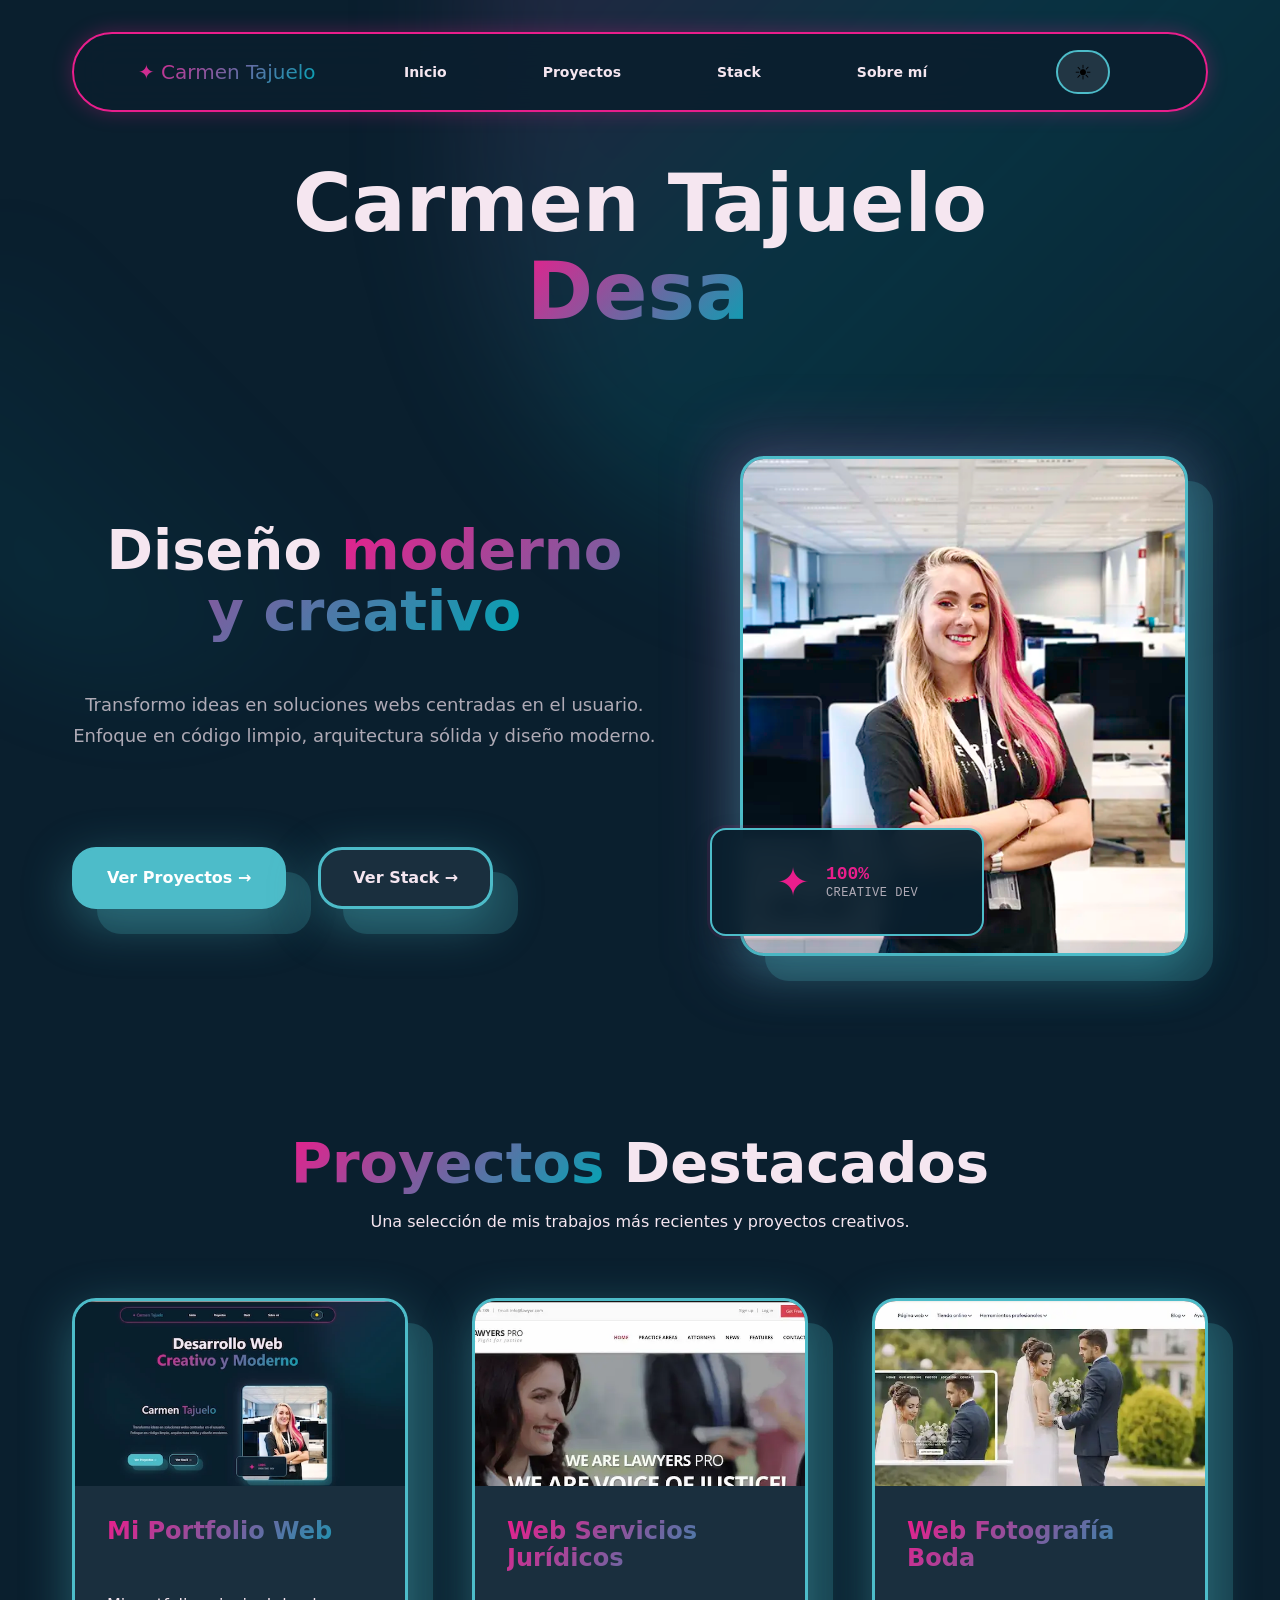
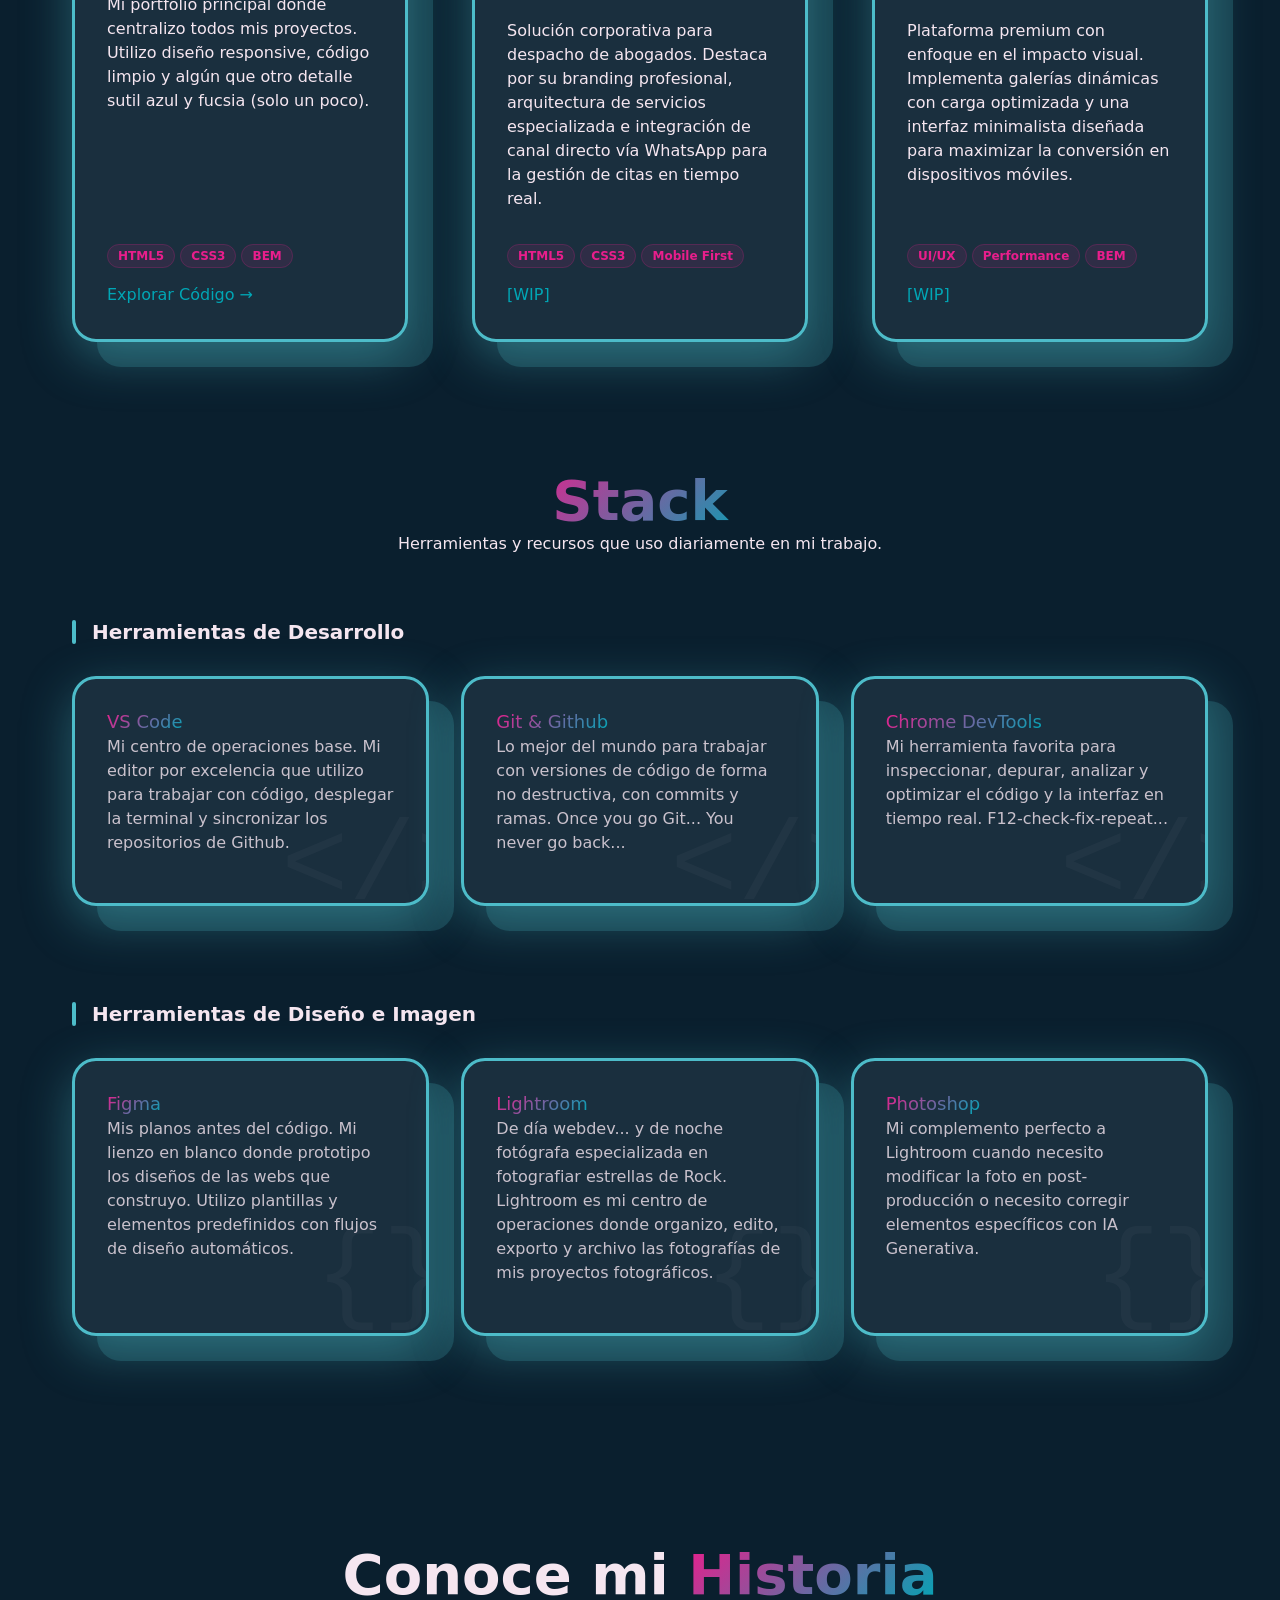
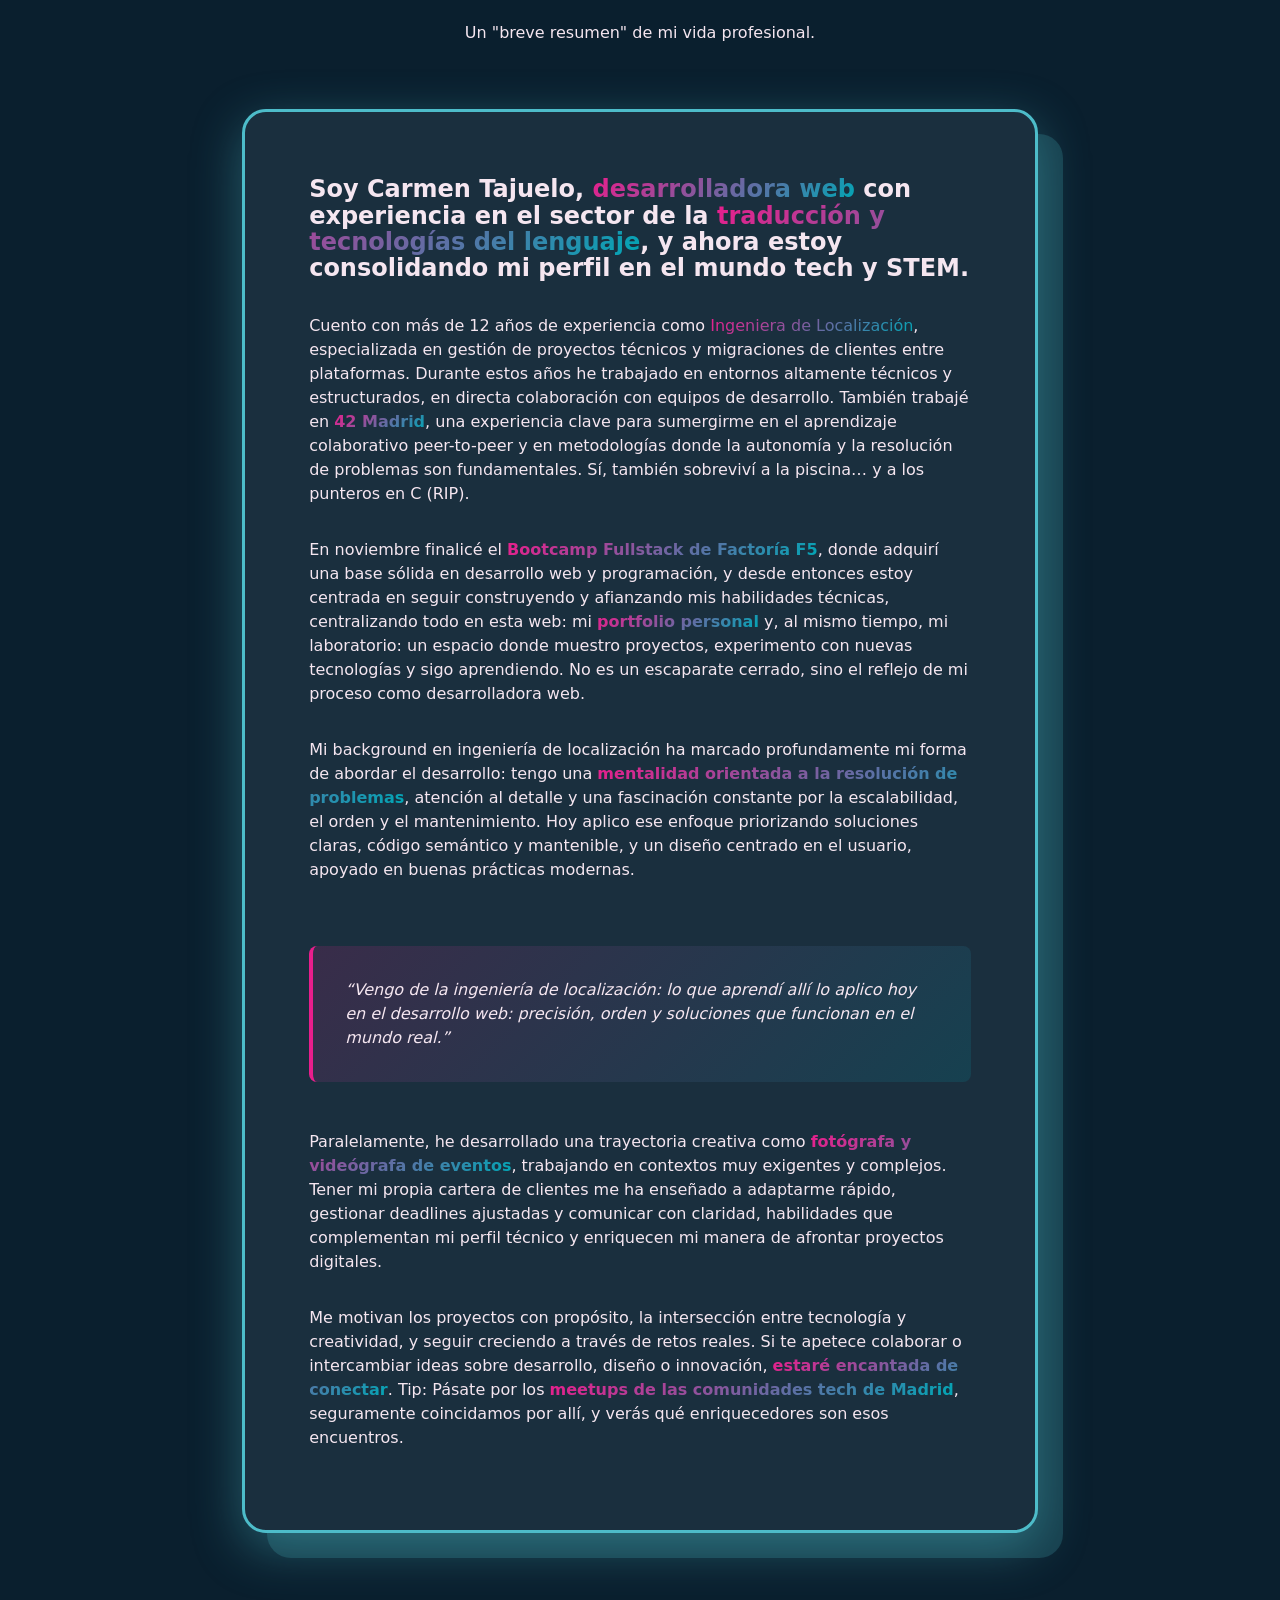
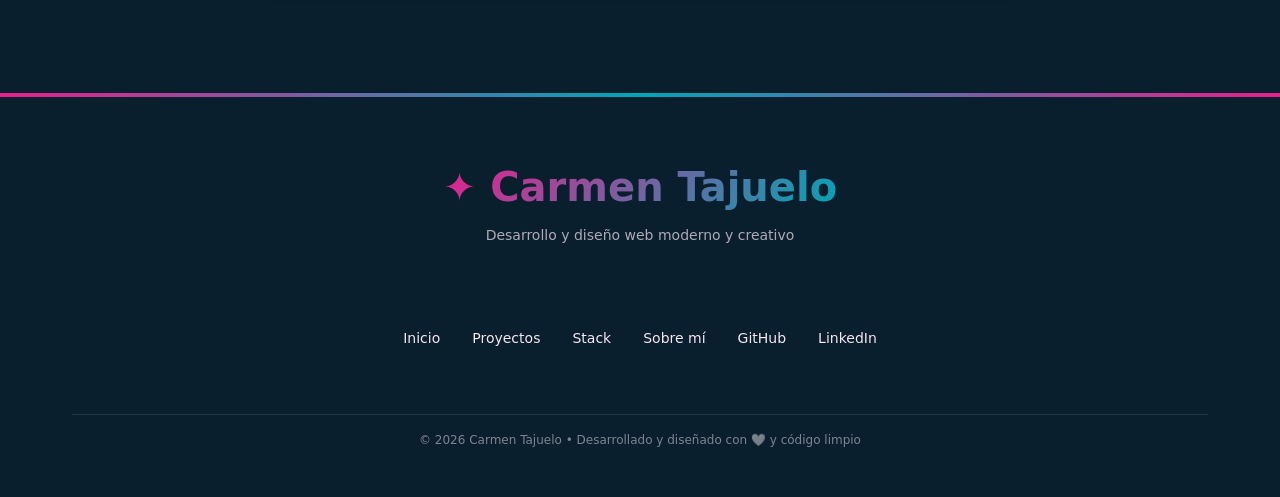
<file: index.html>
<!DOCTYPE html>
<html lang="en">

<head>
    <meta charset="UTF-8">
    <meta name="viewport" content="width=device-width, initial-scale=1.0">
    <title>Carmen Tajuelo | Desarrolladora Web</title>

    <meta name="description" content="Desarrolladora Web.">

    <meta name="robots" content="index, follow">

    <meta property="og:title" content="Carmen Tajuelo | Desarrolladora Web">
    <meta property="og:description" content="Portfolio profesional de Carmen Tajuelo.">
    <meta property="og:image"
        content="https://carmentajuelo.github.io/carmen-tajuelo-portfolio/assets/images/pictures/carmen-tajuelo-web-developer.webp">

    <link rel="stylesheet" href="css/styles.min.css">

    <link rel="icon" type="image/png" href="assets/images/icons/favicon_blue.ico">


</head>

<body>

    <!-- NAVBAR SECTION -->
    <header class="nav-block">
        <div class="container">
            <div class="nav-content">

                <div class="nav__logo"><a href="#home">✦ Carmen Tajuelo</a></div>

                <nav class="nav__menu" id="navMenu" aria-label="Navegación principal">
                    <ul class="nav__list">
                        <li><a href="#home" class="nav__link">Inicio</a></li>
                        <li><a href="#projects" class="nav__link">Proyectos</a></li>
                        <li><a href="#tools" class="nav__link">Stack</a></li>
                        <li><a href="#about" class="nav__link">Sobre mí</a></li>
                    </ul>
                </nav>
                <button class="theme-toggle" id="themeToggle" aria-label="Cambiar tema">
                    <span class="theme-toggle__icon">🌙</span>
                </button>
                <div class="nav__actions">
                    <button class="nav__hamburger" id="navToggle" aria-label="Abrir menú de navegación"
                        aria-expanded="false" aria-controls="navMenu">☰</button>

                </div>

            </div>
        </div>
    </header>


    <main>
        <!-- HERO SECTION -->
        <section class="section hero" id="home">
            <div class="container">
                <div class="hero__wrapper">
                    <!--h1 class="hero__title">Desarrollo Web <br><span class="text-gradient">Creativo y Moderno</span>
                    </h1>-->
                    <h1 class="hero__title typewriter-container">
                        <span id="line1"></span><br>
                        <span id="line2" class="text-gradient"></span>
                        <span id="cursor" class="cursor"></span>
                    </h1>

                    <div class="hero__text">
                        <h2>Diseño <span class="text-gradient">moderno y creativo</span></h2>
                        <p class="hero__description">Transformo ideas en soluciones webs centradas en el usuario.
                            <br>Enfoque en código limpio, arquitectura sólida y diseño moderno.
                        </p>

                    </div>

                    <div class="hero__visual">
                        <div class="hero__image-container">
                            <img src="assets/images/pictures/carmen-tajuelo-web-developer.webp" width="500" height="500"
                                class="hero__photo" alt="Carmen Tajuelo, desarrolladora web" fetchpriority="high"
                                loading="eager">
                            <div class="hero__floating-badge">
                                <span class="badge__icon">✦</span>
                                <div class="badge__text">
                                    <strong>100%</strong>
                                    <span>Creative Dev</span>
                                </div>
                            </div>
                        </div>
                    </div>

                    <div class="hero__actions">
                        <a href="#projects" class="btn btn--primary">Ver Proyectos →</a>
                        <a href="#tools" class="btn btn--outline">Ver Stack →</a>
                    </div>
                </div>
            </div>
        </section>

        <!-- PROJECTS SECTION -->
        <section class="section" id="projects" aria-labelledby="projects-title">
            <div class="container">
                <div class="content">

                    <header class="projects__intro">
                        <h2 id="projects-title" class="section__title"><span class="text-gradient">Proyectos</span>
                            Destacados</h2>
                        <p class="section__description">Una selección de mis trabajos más recientes y proyectos
                            creativos.</p>
                    </header>

                    <div class="projects__grid">
                        <article class="project-card" aria-labelledby="project-title-1">
                            <div class="project-card__image">
                                <img src="assets/images/icons/Carmen-Tajuelo-Portfolio-Personal.webp" width="600"
                                    height="400" alt="Vista previa del diseño del Portfolio de Carmen Tajuelo"
                                    loading="lazy">
                            </div>

                            <div class="project-card__content">
                                <h3 id="project-title-1" class="project-card__title text-gradient">Mi Portfolio Web</h3>

                                <p class="project-card__description">
                                    Mi portfolio principal donde centralizo todos mis proyectos. Utilizo diseño
                                    responsive, código limpio y algún que otro detalle sutil azul y fucsia (solo un
                                    poco).
                                </p>

                                <div class="project-card__tags" role="list" aria-label="Tecnologías usadas">
                                    <span class="tag" role="listitem">HTML5</span>
                                    <span class="tag" role="listitem">CSS3</span>
                                    <span class="tag" role="listitem">BEM</span>
                                </div>

                                <a href="https://github.com/CarmenTajuelo/carmen-tajuelo-portfolio" target="_blank"
                                    class="project-card__link"
                                    aria-label="Explorar el código fuente de Mi Portfolio Web en GitHub">
                                    Explorar Código <span aria-hidden="true">→</span>
                                </a>
                            </div>
                        </article>

                        <article class="project-card" aria-labelledby="project-inma">
                            <div class="project-card__image">
                                <img src="assets/images/icons/Carmen-Tajuelo-Portfolio-Abogado.webp" width="600"
                                    height="400" alt="Captura de pantalla de la web corporativa de servicios jurídicos"
                                    loading="lazy">
                            </div>
                            <div class="project-card__content">
                                <h3 id="project-inma" class="project-card__title text-gradient">Web Servicios Jurídicos
                                </h3>
                                <p class="project-card__description">
                                    Solución corporativa para despacho de abogados. Destaca por su branding profesional,
                                    arquitectura de servicios especializada e integración de canal directo vía WhatsApp
                                    para la gestión de citas en tiempo real.

                                </p>
                                <div class="project-card__tags" role="list" aria-label="Tecnologías utilizadas">
                                    <span class="tag" role="listitem">HTML5</span>
                                    <span class="tag" role="listitem">CSS3</span>
                                    <span class="tag" role="listitem">Mobile First</span>
                                </div>

                                <a class="project-card__link"
                                    aria-label="Ver código de Web Servicios Jurídicos en GitHub">
                                    [WIP] <span aria-hidden="true"></span>
                                </a>
                            </div>
                        </article>

                        <article class="project-card" aria-labelledby="project-boda">
                            <div class="project-card__image">
                                <img src="assets/images/icons/Carmen-Tajuelo-Portfolio-Bodas.webp" width="600"
                                    height="400" alt="Vista previa del portfolio de fotografía con diseño minimalista"
                                    loading="lazy">
                            </div>
                            <div class="project-card__content">
                                <h3 id="project-boda" class="project-card__title text-gradient">Web Fotografía Boda</h3>
                                <p class="project-card__description">
                                    Plataforma premium con enfoque en el impacto visual. Implementa galerías dinámicas
                                    con carga optimizada y una interfaz minimalista diseñada para
                                    maximizar la conversión en dispositivos móviles.
                                </p>
                                <div class="project-card__tags" role="list" aria-label="Tecnologías utilizadas">
                                    <span class="tag" role="listitem">UI/UX</span>
                                    <span class="tag" role="listitem">Performance</span>
                                    <span class="tag" role="listitem">BEM</span>
                                </div>
                                <a class="project-card__link"
                                    aria-label="Ver código de Photography Portfolio en GitHub">
                                    [WIP] <span aria-hidden="true"></span>
                                </a>
                            </div>
                        </article>

                    </div>
                </div>
            </div>
        </section>

        <!-- STACK SECTION -->
        <section class="section" id="tools" aria-labelledby="tools-title">
            <div class="container">
                <div class="content">

                    <header class="tools__intro">
                        <h2 id="tools-title" class="section__title text-gradient">Stack</h2>
                        <p class="section__description">Herramientas y recursos que uso diariamente en mi trabajo.</p>
                    </header>


                    <!-- DEVELOPMENT -->
                    <div class="tools__wrapper">

                        <h3 class="tools__category-title">Herramientas de Desarrollo</h3>

                        <div class="tools__grid tools__grid--dev">

                            <article class="tool-card" aria-labelledby="tool-vscode">
                                <h4 class="tool-card__name text-gradient">VS Code</h4>
                                <p class="tool-card__description">Mi centro de operaciones base. Mi editor por
                                    excelencia que utilizo para trabajar con código, desplegar la terminal y sincronizar
                                    los repositorios de Github.</p>
                            </article>

                            <article class="tool-card" aria-labelledby="tool-github">
                                <h4 class="tool-card__name text-gradient">Git & Github</h4>
                                <p class="tool-card__description">Lo mejor del mundo para trabajar con versiones de
                                    código de forma no destructiva, con commits y ramas. Once you go Git... You never go
                                    back...</p>
                            </article>

                            <article class="tool-card" aria-labelledby="tool-devtools">
                                <h4 id="tool-devtools" class="tool-card__name text-gradient">Chrome DevTools</h4>
                                <p class="tool-card__description">
                                    Mi herramienta favorita para inspeccionar, depurar, analizar
                                    y optimizar el código y la interfaz en tiempo real. F12-check-fix-repeat...
                                </p>
                            </article>

                        </div>
                    </div>

                    <!--DESIGN-->
                    <div class="tools__wrapper">
                        <h3 class="tools__category-title">Herramientas de Diseño e Imagen</h3>

                        <div class="tools__grid tools__grid--design">

                            <article class="tool-card">
                                <h4 class="tool-card__name text-gradient">Figma</h4>
                                <p class="tool-card__description">Mis planos antes del código. Mi lienzo en blanco donde
                                    prototipo los diseños de las webs que construyo. Utilizo plantillas y elementos
                                    predefinidos con flujos de diseño automáticos. </p>

                            </article>

                            <article class="tool-card">
                                <h4 class="tool-card__name text-gradient">Lightroom</h4>
                                <p class="tool-card__description">De día webdev... y de noche fotógrafa especializada en
                                    fotografiar estrellas de Rock. Lightroom es mi centro de operaciones
                                    donde organizo, edito, exporto y archivo las fotografías
                                    de mis proyectos fotográficos.

                                <p>

                            </article>

                            <article class="tool-card">
                                <h4 class="tool-card__name text-gradient">Photoshop</h4>
                                <p class="tool-card__description">Mi complemento perfecto a Lightroom cuando necesito
                                    modificar la foto en post-producción o necesito corregir elementos específicos con
                                    IA Generativa.</p>

                            </article>

                        </div>
                    </div>

                    <!--CV-->
                    <div class="tools__wrapper" hidden>

                        <h3 class="tools__category-title">Herramientas de CV</h3>

                        <div class="tools__grid">

                            <article class="tool-card">
                                <h4 class="tool-card__name">Readme.so</h4>

                                <p class="tool-card__description">
                                    El descubrimiento del año que me ayuda a editar los readmes de los repositorios, con
                                    secciones wysiwyg, plantillas y elementos preformateados.
                                </p>
                            </article>

                            <article class="tool-card">
                                <h4 class="tool-card__name">Canva</h4>
                                <p class="tool-card__description">Diseño de CV de alto impacto. Proyecta tu
                                    profesionalidad con una hoja de vida impecable y visual.</p>
                                <a href="stack-dossier.html#canva-cv-design" class="tool-card__link">Visitar
                                    <span>→</span></a>
                            </article>

                            <article class="tool-card">
                                <h4 class="tool-card__name">JSON Resume</h4>
                                <p class="tool-card__description">El estándar de "CV as Code". Automatiza, versiona y
                                    gestiona tu trayectoria profesional como un desarrollador.</p>
                                <a href="stack-dossier.html#json-resume-standard" class="tool-card__link">Visitar
                                    <span>→</span></a>
                            </article>

                        </div>
                    </div>

                </div>
            </div>

            </div>
            </div>
        </section>

        <!-- ABOUT SECTION -->
        <section class="section" id="about" aria-labelledby="about-title">
            <div class="container">
                <div class="content about-content">

                    <header class="about-intro">
                        <h2 id="about-title" class="section__title">Conoce mi <span
                                class="text-gradient">Historia</span></h2>
                        <p>Un "breve resumen" de mi vida profesional.</p>
                    </header>

                    <article class="about-card">
                        <div class="about-card__body">
                            <p class="about-card__intro">
                                Soy Carmen Tajuelo, <span class="text-gradient">desarrolladora web</span> con
                                experiencia en el sector
                                de la
                                <span class="text-gradient"><strong>traducción y tecnologías del
                                        lenguaje</strong></span>, y ahora estoy consolidando mi perfil en el mundo tech
                                y STEM.
                            </p>

                            <div class="about-card__text">
                                <p>
                                    Cuento con más de 12 años de experiencia como <strong><a
                                            href="https://www.getblend.com/blog/what-is-a-localization-engineer-role-skills/"
                                            target="_blank" class="text-gradient">Ingeniera de
                                            Localización</a></strong>,
                                    especializada en gestión de proyectos técnicos y migraciones de clientes entre
                                    plataformas. Durante estos años he trabajado en entornos altamente técnicos y
                                    estructurados, en directa colaboración con equipos de desarrollo. También trabajé en
                                    <strong class="text-gradient">42 Madrid</strong>, una experiencia clave
                                    para sumergirme en el aprendizaje colaborativo peer-to-peer y en metodologías donde
                                    la autonomía y la resolución de problemas son fundamentales. Sí, también sobreviví a
                                    la piscina… y a los punteros en C (RIP).
                                </p>

                                <p>
                                    En noviembre finalicé el <strong class="text-gradient">Bootcamp Fullstack de
                                        Factoría F5</strong>, donde adquirí una base sólida en desarrollo web
                                    y programación, y desde entonces estoy centrada en seguir construyendo y afianzando
                                    mis habilidades técnicas, centralizando todo en esta web: mi <strong
                                        class="text-gradient">portfolio personal</strong> y, al mismo tiempo, mi
                                    laboratorio: un espacio donde muestro proyectos, experimento con nuevas tecnologías
                                    y sigo aprendiendo. No es un escaparate cerrado, sino el reflejo de mi
                                    proceso como desarrolladora web.
                                </p>

                                <p>
                                    Mi background en ingeniería de localización ha marcado profundamente mi forma de
                                    abordar el desarrollo: tengo una <strong class="text-gradient">mentalidad orientada
                                        a la resolución de problemas</strong>, atención al detalle y una fascinación
                                    constante por la escalabilidad, el orden y el mantenimiento. Hoy aplico ese enfoque
                                    priorizando soluciones claras, código semántico y mantenible, y un diseño centrado
                                    en el usuario, apoyado en buenas prácticas modernas.
                                </p>

                                <blockquote class="about-card__quote">
                                    “Vengo de la ingeniería de localización: lo que aprendí allí lo aplico hoy en el
                                    desarrollo web: precisión, orden y soluciones que funcionan en el mundo real.”
                                </blockquote>

                                <p>
                                    Paralelamente, he desarrollado una trayectoria creativa como <strong
                                        class="text-gradient">fotógrafa y videógrafa de eventos</strong>,
                                    trabajando en contextos muy exigentes y complejos. Tener mi propia cartera de
                                    clientes me ha enseñado a adaptarme rápido, gestionar deadlines ajustadas y
                                    comunicar
                                    con claridad, habilidades que complementan mi perfil técnico y enriquecen mi manera
                                    de afrontar proyectos digitales.

                                </p>

                                <p>
                                    Me motivan los proyectos con propósito, la intersección entre tecnología y
                                    creatividad, y seguir creciendo a través de retos reales. Si te apetece colaborar o
                                    intercambiar ideas sobre desarrollo, diseño o innovación, <strong
                                        class="text-gradient">estaré encantada de conectar</strong>.
                                    Tip: Pásate por los <strong class="text-gradient">meetups de las comunidades tech
                                        de Madrid</strong>, seguramente coincidamos por allí, y verás qué enriquecedores
                                    son esos encuentros.
                                </p>
                            </div>
                        </div>
                    </article>


                </div>
            </div>
        </section>
    </main>

    <!-- FOOTER -->
    <footer class="footer-block">
        <div class="container">
            <div class="content footer__content">

                <div class="footer__brand">
                    <p class="footer__logo">✦ Carmen Tajuelo</p>
                    <p class="footer__tagline">Desarrollo y diseño web moderno y creativo</p>
                </div>

                <nav class="footer__nav" aria-label="Navegación secundaria">
                    <ul class="footer__links">
                        <li><a href="#home" class="footer__link">Inicio</a></li>
                        <li><a href="#projects" class="footer__link">Proyectos</a></li>
                        <li><a href="#tools" class="footer__link">Stack</a></li>
                        <li><a href="#about" class="footer__link">Sobre mí</a></li>
                        <li><a href="https://github.com/CarmenTajuelo" target="_blank" class="footer__link"
                                aria-label="Visitar mi perfil de Github">GitHub</a></li>
                        <li><a href="https://www.linkedin.com/in/carmentajuelo/" target="_blank" class="footer__link"
                                aria-label="Visitar mi perfil de LinkedIn">LinkedIn</a>
                        </li>
                    </ul>
                </nav>

                <div class="footer__bottom">
                    <p class="footer__copyright">© 2026 Carmen Tajuelo • Desarrollado y diseñado con 🤍 y código limpio
                    </p>
                </div>

            </div>
        </div>
    </footer>

    
    <script>
        //inline script for better performance (Lighthouse Score)
        //hamburger menu
        const navToggle = document.getElementById("navToggle");
        const navMenu = document.getElementById("navMenu");

        navToggle.addEventListener("click", () => {
            const isOpen = navMenu.classList.toggle("open");
            document.body.classList.toggle('no-scroll');
            navToggle.setAttribute("aria-expanded", isOpen);
            navToggle.textContent = isOpen ? '✕' : '☰';
            navToggle.setAttribute("aria-label", isOpen ? "Cerrar menú" : "Abrir menú");
        });

        navMenu.querySelectorAll('a').forEach(link => {
            link.addEventListener('click', () => {
                navMenu.classList.remove('open');
                document.body.classList.remove('no-scroll');
                navToggle.setAttribute("aria-expanded", "false");
                navToggle.textContent = '☰';
                navToggle.setAttribute("aria-label", "Abrir menú");
            });
        });

        //theme toggle
        (function () {
            const themeToggle = document.getElementById('themeToggle');
            const themeIcon = themeToggle.querySelector('.theme-toggle__icon');
            const html = document.documentElement;


            const savedTheme = localStorage.getItem('theme');
            const initialTheme = savedTheme || 'dark';


            setTheme(initialTheme);


            themeToggle.addEventListener('click', () => {
                const currentTheme = html.getAttribute('data-theme');
                const newTheme = currentTheme === 'dark' ? 'light' : 'dark';
                setTheme(newTheme);
                localStorage.setItem('theme', newTheme);
            });

            function setTheme(theme) {
                html.setAttribute('data-theme', theme);
                themeIcon.textContent = theme === 'dark' ? '☀️' : '🌙';
                themeToggle.setAttribute('aria-label',
                    theme === 'dark' ? 'Cambiar a modo claro' : 'Cambiar a modo oscuro'
                );
            }


            window.matchMedia('(prefers-color-scheme: dark)').addEventListener('change', (e) => {
                if (!localStorage.getItem('theme')) {
                    setTheme(e.matches ? 'dark' : 'light');
                }
            });
        })();

        //typescript effect
        (function () {
            const txt1 = "Carmen Tajuelo";
            const txt2 = "Desarrolladora Web";
            const speed = 100;

            const span1 = document.getElementById("line1");
            const span2 = document.getElementById("line2");
            const cursor = document.getElementById("cursor");

            let i = 0;
            let j = 0;

            function type() {
                if (i < txt1.length) {
                    span1.append(document.createTextNode(txt1.charAt(i)));
                    span1.appendChild(cursor);
                    i++;
                    setTimeout(type, speed);
                } else if (j < txt2.length) {
                    span2.append(document.createTextNode(txt2.charAt(j)));
                    span2.appendChild(cursor);
                    j++;
                    setTimeout(type, speed);
                } else {
                    //setTimeout(() => {
                    //   cursor.style.display = 'none';
                    // }, 500);
                }
            }

            window.addEventListener('load', type);
        })();

    </script>

</body>

</html>
</file>
<file: css/styles.min.css>
:root{--_lavender-mist:#f5e6f0;--color-bg-main-rgb:245,230,240;--color-bg-main:rgb(var(--color-bg-main-rgb));--_rose-muted:#E8D5E3;--color-bg-secondary-rgb:232,213,227;--color-bg-secondary:rgb(var(--color-bg-secondary-rgb));--_midnight-navy:#0A1F2E;--color-primary-rgb:10,31,46;--color-primary:rgb(var(--color-primary-rgb));--color-primary-muted:rgba(var(--color-primary-rgb), 0.7);--color-primary-subtle:rgba(var(--color-primary-rgb), 0.1);--_vivid-fuchsia:#E91E8C;--color-highlight-rgb:233,30,140;--color-highlight:rgb(var(--color-highlight-rgb));--color-highlight-subtle:rgba(var(--color-highlight-rgb), 0.1);--_dark-magenta:#C71675;--color-highlight-dark-rgb:199,22,117;--color-highlight-dark:rgb(var(--color-highlight-dark-rgb));--_caribbean-teal:#00A6B5;--color-action-rgb:0,166,181;--color-action:rgb(var(--color-action-rgb));--_sky-blue:#4dbcc9;--color-accent-rgb:77,188,201;--color-accent:rgb(var(--color-accent-rgb));--_midnight-navy:#0A1F2E;--color-text-main:var(--color-primary);--color-text-muted:var(--color-primary-muted);--_lavender-mist:#f5e6f0;--color-text-inverse:var(--color-bg-main);--font-size-5xl:clamp(2.5rem, 8vw + 1rem, 5rem);--font-size-4xl:clamp(2rem, 6vw + 1rem, 3.5rem);--font-size-3xl:clamp(1.5rem, 4vw + 1rem, 2.5rem);--font-size-2xl:clamp(1.25rem, 2vw + 1rem, 1.5rem);--font-size-xl:clamp(1.125rem, 1.5vw + 1rem, 1.25rem);--font-size-lg:1.125rem;--font-size-base:1rem;--font-size-sm:0.875rem;--font-size-xs:0.75rem;--lh-tight:1.1;--lh-base:1.5;--lh-loose:1.7;--fw-light:300;--fw-regular:400;--fw-medium:500;--fw-semibold:600;--fw-bold:700;--font-main:system-ui,-apple-system,BlinkMacSystemFont,"Segoe UI",Roboto,Helvetica,Arial,sans-serif;--font-code:ui-monospace,SFMono-Regular,"Cascadia Code","Segoe UI Mono",monospace;--spacing-2xl:clamp(5rem, 10vw + 1rem, 8rem);--spacing-xl:clamp(4rem, 8vw + 1rem, 6rem);--spacing-lg:clamp(2.5rem, 5vw + 1rem, 4rem);--spacing-md:clamp(1.5rem, 2vw + 1rem, 2rem);--spacing-sm:1rem;--spacing-xs:0.5rem;--container-max-width:1200px;--container-gutter:var(--spacing-md);--navbar-height:clamp(3.75rem, 5vw, 5rem);--border-radius-sm:0.5rem;--border-radius-md:1rem;--border-radius-lg:1.5rem;--border-radius-xl:3.125rem;--border-radius-pill:9999px;--border-radius-circle:50%;--transition-duration:0.3s;--transition-timing:cubic-bezier(0.4, 0, 0.2, 1);--transition:var(--transition-duration) var(--transition-timing);--glow:0 0 20px rgba(var(--color-highlight-rgb), 0.3);--shadow-sm:0 2px 4px rgba(0, 0, 0, 0.05);--shadow-md:0 4px 12px rgba(0, 0, 0, 0.1);--color-bg-main-dark:#0A1F2E;--color-bg-secondary-dark:#122936;--color-text-main-dark:#f5e6f0;--color-text-muted-dark:rgba(245, 230, 240, 0.7);--color-card-bg-dark:#1a2f3e;--color-border-dark:rgba(233, 30, 140, 0.3)}*,::after,::before{box-sizing:border-box}blockquote,body,dd,dl,figure,h1,h2,h3,h4,p{margin:0;padding:0}ol,ul{list-style:none;margin:0;padding:0}html{scroll-behavior:smooth}body{min-height:100vh;min-height:-webkit-fill-available;margin:0;text-rendering:optimizeSpeed}img,picture,svg{max-width:100%;display:block}button,input,select,textarea{font:inherit}@media (prefers-reduced-motion:reduce){html:focus-within{scroll-behavior:auto}*,::after,::before{animation-duration:0s!important;animation-iteration-count:1!important;transition-duration:0s!important;scroll-behavior:auto!important}}html{height:100vh;background-color:var(--color-bg-main)}body{margin:0;font-family:var(--font-main);color:var(--color-text-main);line-height:var(--lh-base);min-height:100vh;background-color:var(--color-bg-main);position:relative;font-size:var(--font-size-base)}body::before{content:"";position:fixed;top:0;left:0;width:100%;height:100%;z-index:-1;background:radial-gradient(at 0 0,rgba(var(--color-highlight-rgb),.25) 0,transparent 50%),radial-gradient(at 100% 0,rgba(var(--color-action-rgb),.3) 0,transparent 50%),radial-gradient(at 100% 100%,rgba(var(--color-accent-rgb),.28) 0,transparent 50%),radial-gradient(at 0 100%,rgba(var(--color-highlight-dark-rgb),.22) 0,transparent 50%),radial-gradient(at 50% 50%,rgba(var(--color-bg-secondary-rgb),.15) 0,transparent 50%),linear-gradient(160deg,var(--color-bg-main) 0,rgba(var(--color-bg-secondary-rgb),.4) 100%);background-attachment:fixed;background-size:cover;pointer-events:none}body.no-scroll{overflow:hidden;height:100vh;touch-action:none}h1{font-size:var(--font-size-5xl);line-height:var(--lh-tight);font-weight:var(--fw-bold);padding:var(--spacing-md);text-align:center}h2{font-size:var(--font-size-4xl);line-height:var(--lh-tight);font-weight:var(--fw-semibold);padding:var(--spacing-sm)}h3{font-size:var(--font-size-2xl);line-height:var(--lh-tight);font-weight:var(--fw-semibold)}h4{font-size:var(--font-size-xl);line-height:var(--lh-tight);font-weight:var(--fw-medium)}p{line-height:var(--lh-base);margin-bottom:var(--spacing-sm)}a{color:var(--color-action);text-decoration:none;transition:var(--transition);font-weight:var(--fw-medium)}a:hover{color:var(--color-highlight)}code,pre{font-family:var(--font-code);font-size:var(--font-size-sm)}[data-theme=dark]{--color-bg-main:var(--color-bg-main-dark);--color-bg-secondary:var(--color-bg-secondary-dark);--color-text-main:var(--color-text-main-dark);--color-text-muted:var(--color-text-muted-dark);--color-text-inverse:var(--color-text-main-dark)}[data-theme=dark] body::before{background:radial-gradient(at 0 0,rgba(var(--color-highlight-rgb),.15) 0,transparent 50%),radial-gradient(at 100% 0,rgba(var(--color-action-rgb),.2) 0,transparent 50%),radial-gradient(at 100% 100%,rgba(var(--color-accent-rgb),.18) 0,transparent 50%),radial-gradient(at 0 100%,rgba(var(--color-highlight-dark-rgb),.12) 0,transparent 50%),linear-gradient(160deg,var(--color-bg-main-dark) 0,var(--color-bg-secondary-dark) 100%)}[data-theme=dark] .about-card,[data-theme=dark] .project-card,[data-theme=dark] .tool-card{background:var(--color-card-bg-dark);color:var(--color-text-main-dark);box-shadow:25px 25px 0 rgba(var(--color-accent-rgb),.2),0 15px 50px rgba(var(--color-accent-rgb),.4)}[data-theme=dark] .hero__photo{box-shadow:25px 25px 0 rgba(var(--color-accent-rgb),.2),0 15px 50px rgba(var(--color-accent-rgb),.4)}[data-theme=dark] .hero__floating-badge{background:rgba(var(--color-primary-rgb),.95);color:var(--color-text-main-dark)}[data-theme=dark] .badge__text strong{color:var(--color-highlight)}[data-theme=dark] .btn--primary{box-shadow:25px 25px 0 rgba(var(--color-accent-rgb),.2),0 15px 50px rgba(var(--color-accent-rgb),.4)}[data-theme=dark] .btn--outline{background:var(--color-card-bg-dark);color:var(--color-text-main-dark);box-shadow:25px 25px 0 rgba(var(--color-accent-rgb),.2),0 15px 50px rgba(var(--color-accent-rgb),.4)}[data-theme=dark] .tool-card::before{color:var(--color-text-fade-dark);opacity:.03}[data-theme=dark] .about-card__quote{background:linear-gradient(135deg,rgba(233,30,140,.15),rgba(0,166,181,.15));color:var(--color-text-main-dark)}.section{padding-block:var(--spacing-lg);width:100%;position:relative;background-repeat:no-repeat;background-size:8% 100%,8% 100%;scroll-margin-top:100px}.container{max-width:var(--container-max-width);margin-inline:auto;padding-inline:var(--container-gutter)}.content{display:flex;flex-direction:column;align-items:center;gap:var(--spacing-md);text-align:center}.nav-block{width:100%;position:fixed;top:0;left:0;z-index:1000;pointer-events:none;padding-top:var(--spacing-md)}.nav-content{display:flex;flex-direction:row;justify-content:space-between;align-items:center;padding:var(--spacing-sm) var(--spacing-lg);gap:var(--spacing-md);text-align:center;background:rgba(var(--color-primary-rgb),.9);backdrop-filter:blur(20px);-webkit-backdrop-filter:blur(20px);border-radius:var(--border-radius-pill);border:2px solid var(--color-highlight);box-shadow:var(--glow);animation:glow-pulse 3s infinite ease-in-out;transition:all var(--transition);pointer-events:auto}@keyframes glow-pulse{0%{box-shadow:0 0 10px rgba(233,30,140,.4),0 0 20px rgba(233,30,140,.1)}50%{box-shadow:0 0 20px rgba(233,30,140,.6),0 0 40px rgba(233,30,140,.2)}100%{box-shadow:0 0 10px rgba(233,30,140,.4),0 0 20px rgba(233,30,140,.1)}}.header__content:hover{animation-play-state:paused;box-shadow:0 0 25px rgba(var(--color-highlight-rgb),.8);border-color:var(--color-highlight);transition:all .5s ease}.nav__logo{font-size:var(--font-size-xl);font-weight:800;background:linear-gradient(135deg,var(--color-highlight),var(--color-action));-webkit-background-clip:text;-webkit-text-fill-color:transparent;background-clip:text}.nav__logo:hover{transform:scale(1.05)}.nav__menu{display:none;margin:0 auto}.nav__menu.open{display:flex;flex-direction:column;justify-content:center;align-items:center;position:fixed;top:0;left:0;width:100%;height:100dvh;background:linear-gradient(145deg,rgba(var(--color-highlight-dark-rgb),.98) 0,rgba(145,12,84,.98) 100%);backdrop-filter:blur(12px);-webkit-backdrop-filter:blur(12px);padding:0;z-index:1000;border:1px solid rgba(255,255,255,.1);border-radius:var(--border-radius-lg);box-shadow:0 15px 35px rgba(0,0,0,.4)}.nav__menu.open .nav__link{animation:fadeInDown .5s ease forwards}@keyframes fadeInDown{from{opacity:0;transform:translateY(-10px)}to{opacity:1;transform:translateY(0)}}.nav__menu.open .nav__link:hover{background:var(--color-primary);color:var(--color-text-inverse)}.nav__list{display:flex;flex-direction:column;align-items:center;list-style:none;gap:var(--spacing-md)}.nav__list li{display:flex}.nav__link{color:var(--color-text-inverse);font-weight:var(--fw-semibold);font-size:var(--font-size-sm);position:relative;transition:all .4s cubic-bezier(.4,0,.2,1);padding:var(--spacing-xs) var(--spacing-sm);border-radius:var(--border-radius-pill)}.nav__link:hover{color:#fff;background:var(--color-highlight);text-shadow:0 0 20px rgba(255,255,255,.5)}.nav__actions{display:flex;align-items:center;gap:var(--spacing-sm);z-index:1100}.nav__hamburger{background:0 0;border:none;font-size:var(--font-size-3xl);color:var(--color-text-inverse);cursor:pointer;padding:var(--spacing-xs);line-height:1}@media (min-width:1024px){.nav__menu{display:flex;padding:0;position:static}.nav__list{flex-direction:row;gap:var(--spacing-lg)}.nav__actions{display:none}}.hero{min-height:100vh;display:flex;align-items:center;position:relative;overflow:hidden;padding-top:var(--spacing-xl)}.hero::before{content:'';position:absolute;top:-30%;right:-20%;width:800px;height:800px;background:linear-gradient(135deg,rgba(var(--color-highlight-rgb),.2) 0,rgba(var(--color-action-rgb),.15) 50%,transparent 100%);border-radius:40%;animation:float 20s ease-in-out infinite;filter:blur(60px)}.hero .hero__wrapper::before{content:'';position:absolute;top:10%;left:-10%;width:400px;height:400px;background:linear-gradient(45deg,rgba(var(--color-action-rgb),.12) 0,transparent 60%);border-radius:50%;filter:blur(50px);z-index:0;animation:pulse 8s ease-in-out infinite}@keyframes float{0%,100%{transform:translate(0,0) scale(1)}33%{transform:translate(30px,-40px) scale(1.05)}66%{transform:translate(-20px,20px) scale(.95)}}@keyframes pulse{0%,100%{opacity:.6;transform:scale(1)}50%{opacity:1;transform:scale(1.15)}}.hero__wrapper{display:grid;grid-template-columns:1fr;gap:var(--spacing-lg);align-items:center;padding-block:var(--spacing-md);position:relative;z-index:2;min-height:80vh}.hero__title{padding-top:var(--spacing-xl)}.hero__text{display:flex;flex-direction:column;justify-content:center;align-items:center;gap:var(--spacing-md);text-align:center;position:relative;z-index:3}.hero__description{font-size:var(--font-size-lg);line-height:var(--lh-loose);color:var(--color-text-muted);max-width:60ch;margin-inline:auto}.hero__actions{display:flex;gap:var(--spacing-sm);justify-content:center;flex-wrap:wrap;margin-top:var(--spacing-sm)}.btn{display:inline-flex;align-items:center;gap:var(--spacing-xs);padding:var(--spacing-sm) var(--spacing-md);font-weight:var(--fw-semibold);border-radius:var(--border-radius-pill);transition:all var(--transition);cursor:pointer;text-decoration:none;white-space:nowrap}.btn--primary{backdrop-filter:blur(10px);background:var(--color-accent);display:flex;flex-direction:column;transition:all var(--transition);text-align:left;border-radius:var(--border-radius-lg);overflow:hidden;border:3px solid var(--color-accent);box-shadow:20px 20px 0 var(--color-highlight-subtle),0 10px 40px rgba(var(--color-highlight-rgb),.2);position:relative;z-index:1;color:#fff}.btn--primary:hover{transform:translateY(-5px);box-shadow:25px 25px 0 var(--color-highlight-subtle),0 15px 50px rgba(var(--color-highlight-rgb),.3);border-color:var(--color-highlight);color:#fff;background-color:var(--color-highlight)}.btn--outline{backdrop-filter:blur(10px);background:#fff;display:flex;flex-direction:column;transition:all var(--transition);text-align:left;border-radius:var(--border-radius-lg);overflow:hidden;border:3px solid var(--color-accent);box-shadow:20px 20px 0 var(--color-highlight-subtle),0 10px 40px rgba(var(--color-highlight-rgb),.2);position:relative;z-index:1}.btn--outline:hover{transform:translateY(-5px);box-shadow:25px 25px 0 var(--color-highlight-subtle),0 15px 50px rgba(var(--color-highlight-rgb),.3);border-color:var(--color-highlight)}.hero__visual{display:flex;justify-content:center;align-items:center;position:relative;z-index:3}.hero__image-container{position:relative;display:inline-block}.hero__image-container::before{content:'';position:absolute;top:-20px;left:-20px;right:-20px;bottom:-20px;background:linear-gradient(135deg,rgba(var(--color-highlight-rgb),.2),rgba(var(--color-action-rgb),.15));border-radius:var(--border-radius-lg);filter:blur(30px);z-index:-1;animation:glow 4s ease-in-out infinite}@keyframes glow{0%,100%{opacity:.6}50%{opacity:1}}.hero__photo{width:clamp(200px,60vw,350px);aspect-ratio:1/1;border-radius:var(--border-radius-lg);border:3px solid var(--color-accent);box-shadow:20px 20px 0 var(--color-highlight-subtle),0 10px 40px rgba(var(--color-highlight-rgb),.3);object-fit:cover;display:block;position:relative;z-index:1}.hero__floating-badge{position:absolute;bottom:-10px;left:-10px;background:rgba(var(--color-bg-main-rgb),.95);backdrop-filter:blur(10px);padding:var(--spacing-sm) var(--spacing-md);border-radius:var(--border-radius-md);box-shadow:0 8px 24px rgba(0,0,0,.15),0 0 0 3px var(--color-highlight-subtle);display:flex;align-items:center;gap:var(--spacing-sm);border:2px solid var(--color-accent);animation:floating 3s ease-in-out infinite;z-index:2}.badge__icon{color:var(--color-highlight);font-size:var(--font-size-2xl);line-height:1}.badge__text{display:flex;flex-direction:column;font-size:var(--font-size-xs);font-family:var(--font-code);line-height:1.3}.badge__text strong{color:var(--color-primary);font-weight:var(--fw-bold)}.badge__text span{color:var(--color-text-muted);text-transform:uppercase;letter-spacing:.5px}@keyframes floating{0%,100%{transform:translateY(0)}50%{transform:translateY(-10px)}}@media (min-width:768px){.hero__badge{align-self:flex-start}.hero__description{margin-inline:0}.hero__photo{width:clamp(250px,40vw,350px)}.hero__floating-badge{bottom:10px;left:-20px}}@media (min-width:1024px){.hero__wrapper{grid-template-columns:1.2fr 1fr;grid-template-rows:auto auto auto}.hero::before{width:1000px;height:1000px;top:-40%;right:-15%}.hero::after{width:700px;height:700px}.hero .hero__wrapper::before{width:500px;height:500px;left:-15%}.hero .hero__wrapper::after{width:450px;height:450px;right:-10%}.hero__title{grid-column:1/3;grid-row:1;min-height:calc(var(--font-size-5xl) * 3 * var(--lh-tight));padding:var(--spacing-md) 0}.hero__text{grid-column:1;grid-row:2;align-self:end}.hero__visual{grid-column:2;grid-row:2/4;justify-self:center}.hero__photo{width:clamp(300px,35vw,450px)}.hero__floating-badge{bottom:20px;left:-30px;padding:var(--spacing-md) var(--spacing-lg)}.badge__icon{font-size:var(--font-size-3xl)}.badge__text strong{font-size:var(--font-size-lg)}.hero__actions{grid-column:1;grid-row:3;display:flex;gap:var(--spacing-md);justify-content:flex-start;align-self:start}}.projects__intro{margin-bottom:var(--spacing-sm)}.projects__grid{display:grid;grid-template-columns:repeat(auto-fit,minmax(min(100%,300px),1fr));gap:var(--spacing-lg);width:100%}.project-card{background:#fff;display:flex;flex-direction:column;transition:all var(--transition);text-align:left;border-radius:var(--border-radius-lg);overflow:hidden;border:3px solid var(--color-accent);box-shadow:20px 20px 0 var(--color-highlight-subtle),0 10px 40px rgba(var(--color-highlight-rgb),.2);position:relative;z-index:1}.project-card:hover{transform:translateY(-5px);box-shadow:25px 25px 0 var(--color-highlight-subtle),0 15px 50px rgba(var(--color-highlight-rgb),.3);border-color:var(--color-highlight)}.project-card__image{aspect-ratio:16/9;overflow:hidden;position:relative;border-bottom:2px solid var(--color-bg-subtle)}.project-card__image img{width:100%;height:200px;object-fit:cover}.project-card:hover .project-card__image img{transform:scale(1.05)}.project-card__content{padding:var(--spacing-md);display:flex;flex-direction:column;flex-grow:1;gap:var(--spacing-sm)}.project-card__title{font-size:var(--font-size-2xl);margin-bottom:var(--spacing-md)}.project-card__tags{margin-top:auto}.tag{background:var(--color-highlight-subtle);color:var(--color-highlight);font-size:var(--font-size-xs);font-weight:var(--fw-semibold);padding:4px 10px;border-radius:var(--border-radius-pill);border:1px solid rgba(var(--color-highlight-rgb),.2);white-space:nowrap;transition:all var(--transition)}.tools__intro{margin-bottom:var(--spacing-sm)}.tools__wrapper{width:100%;text-align:left;margin-bottom:var(--spacing-lg)}.tools__category-title{font-size:var(--font-size-xl);font-weight:var(--fw-semibold);margin-bottom:var(--spacing-md);display:flex;align-items:center;gap:var(--spacing-sm)}.tools__category-title::before{content:'';width:4px;height:24px;background:var(--color-accent);border-radius:var(--border-radius-pill)}.tools__grid{display:grid;grid-template-columns:repeat(auto-fit,minmax(min(100%,260px),1fr));gap:var(--spacing-md)}.tool-card{background:#fff;padding:var(--spacing-md);transition:all var(--transition);border-radius:var(--border-radius-lg);border:3px solid var(--color-accent);box-shadow:20px 20px 0 var(--color-highlight-subtle),0 10px 40px rgba(var(--color-highlight-rgb),.3);object-fit:cover;display:block;position:relative;z-index:1;overflow:hidden}.tool-card::before{position:absolute;top:40%;left:30%;transform:translate(50%,10%);font-family:var(--font-code);font-size:7rem;color:var(--color-text-fade);opacity:.05;z-index:-1;user-select:none;pointer-events:none}.tools__grid--dev .tool-card::before{content:"</>"}.tools__grid--design .tool-card::before{content:"{}";transform:translate(100%,15%)}.tool-card:hover{transform:translateY(-5px);box-shadow:25px 25px 0 var(--color-highlight-subtle),0 15px 50px rgba(var(--color-highlight-rgb),.3);border-color:var(--color-highlight)}.tool-card__name{font-size:var(--font-size-lg);color:var(--color-primary);margin-bottom:var(--spacing-xs)}.tool-card__description{opacity:.8;margin-bottom:var(--spacing-sm)}.about-content{padding-bottom:var(--spacing-xl)}.about-intro{margin-bottom:var(--spacing-sm)}.about-card{background:#fff;padding:var(--spacing-lg);transition:all var(--transition);border-radius:var(--border-radius-lg);border:3px solid var(--color-accent);box-shadow:20px 20px 0 var(--color-highlight-subtle),0 10px 40px rgba(var(--color-highlight-rgb),.3);max-width:800px;position:relative;z-index:1;text-align:left}.about-card__body{max-width:65ch}.about-card__intro{font-size:var(--font-size-2xl);font-weight:var(--fw-bold);line-height:var(--lh-tight);margin-bottom:var(--spacing-md)}.about-card__intro .highlight{color:var(--color-highlight)}.about-card__text{display:flex;flex-direction:column;gap:var(--spacing-sm)}.about-card__quote{background:linear-gradient(135deg,rgba(233,30,140,.1),rgba(0,166,181,.1));padding:var(--spacing-md);border-radius:var(--border-radius-sm);border-left:4px solid var(--color-highlight);font-weight:var(--fw-medium);font-style:italic;margin-block:var(--spacing-md)}.footer-block{background-color:var(--color-primary);color:var(--color-text-inverse);padding-block:var(--spacing-xl) var(--spacing-md);position:relative;padding-top:var(--spacing-lg);overflow:hidden}.footer-block::before{content:'';position:absolute;top:0;left:0;width:100%;height:4px;background:linear-gradient(90deg,var(--color-highlight),var(--color-action),var(--color-highlight))}.footer__content{gap:var(--spacing-lg)}.footer__logo{font-size:var(--font-size-3xl);font-weight:var(--fw-bold);background:linear-gradient(135deg,var(--color-highlight),var(--color-action));-webkit-background-clip:text;-webkit-text-fill-color:transparent;margin-bottom:var(--spacing-xs)}.footer__tagline{opacity:.7;font-size:var(--font-size-sm)}.footer__links{display:flex;gap:var(--spacing-md);flex-wrap:wrap;justify-content:center}.footer__link{color:var(--color-text-inverse);font-size:var(--font-size-sm);transition:color var(--transition)}.footer__link:hover{color:var(--color-highlight)}.footer__bottom{display:flex;justify-content:center;align-items:center;width:100%;border-top:1px solid rgba(255,255,255,.1);padding-top:var(--spacing-sm)}.footer__copyright{font-size:var(--font-size-xs);opacity:.5}.text-gradient{background:linear-gradient(135deg,var(--color-highlight),var(--color-action));-webkit-background-clip:text;-webkit-text-fill-color:transparent;background-clip:text;color:transparent;display:inline}.cursor{display:inline-block;width:2px;background-color:var(--color-highlight);margin-left:2px;animation:blink .7s infinite}@keyframes blink{0%,100%{opacity:1}50%{opacity:0}}#typewriter-line1:empty::before,#typewriter-line2:empty::before{content:"\00a0"}.theme-toggle{background:rgba(255,255,255,.1);border:2px solid var(--color-accent);border-radius:var(--border-radius-pill);padding:var(--spacing-xs) var(--spacing-sm);cursor:pointer;transition:all var(--transition);display:flex;align-items:center;justify-content:center;min-width:44px;min-height:44px;margin-left:auto}.theme-toggle:hover{background:var(--color-highlight);border-color:var(--color-highlight);transform:scale(1.1)}.theme-toggle__icon{font-size:var(--font-size-xl);line-height:1;transition:transform var(--transition)}[data-theme=dark] .theme-toggle__icon{transform:rotate(180deg)}@media (min-width:1024px){.nav__actions{display:flex}.nav__hamburger{display:none}}
</file>
